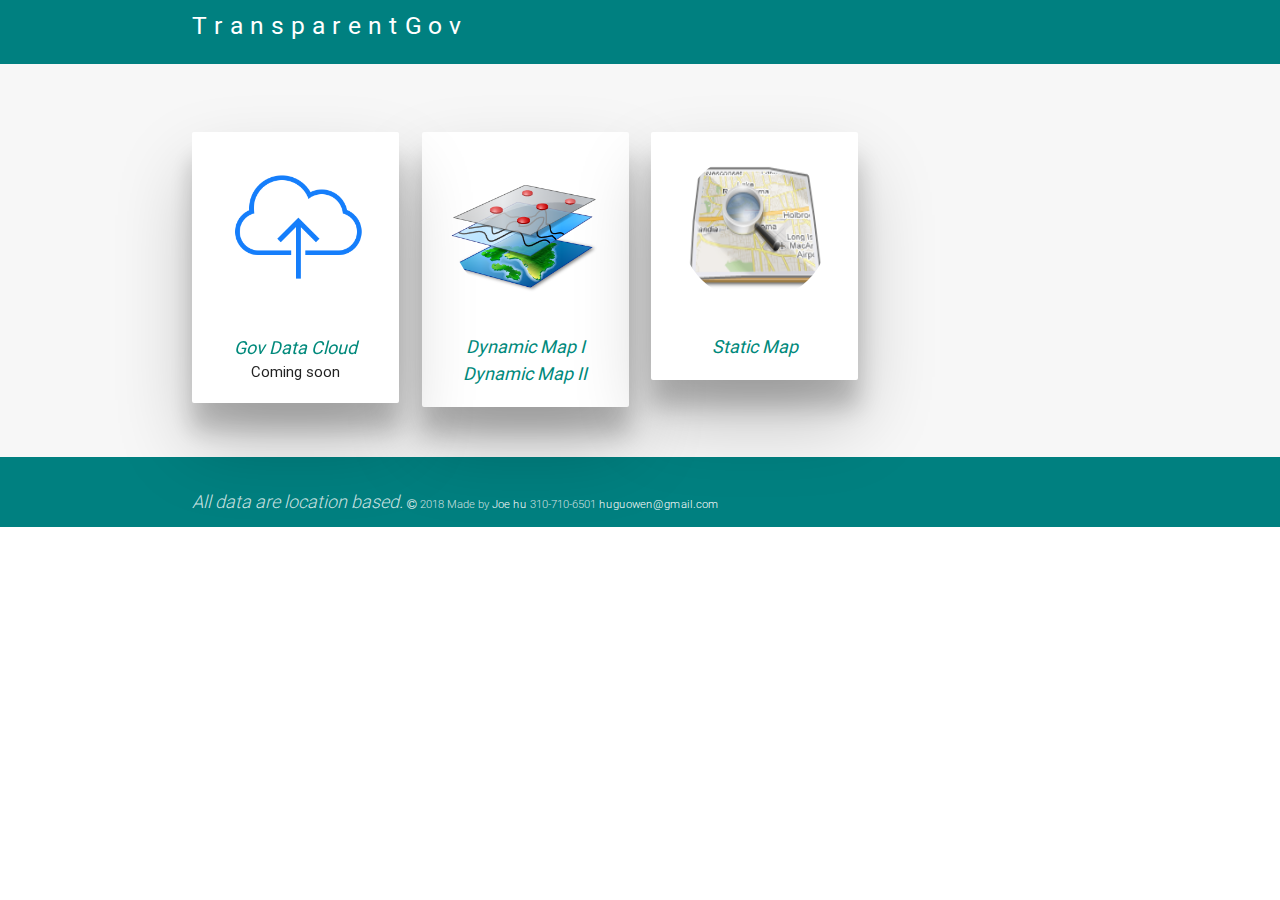
<file: transgov3/index.html>
﻿<!DOCTYPE html>
<html>
<head>
    <meta http-equiv="Content-Type" content="text/html; charset=UTF-8"/>
    <meta name="viewport" content="width=device-width, initial-scale=1, maximum-scale=1.0, user-scalable=no"/>
    <meta name="theme-color" content="#2196F3">
    <title>TransparentGov</title>

    <!-- CSS  -->
    <link href="min/plugin-min.css" type="text/css" rel="stylesheet">
    <!-- link href="min/custom-min.css" type="text/css" rel="stylesheet" -->
    <link href="css/style.css" type="text/css" rel="stylesheet" >
    
</head>
<body id="top" class="scrollspy">

<!-- Pre Loader -->
<div id="loader-wrapper">
    <div id="loader"></div>
 
    <div class="loader-section section-left"></div>
    <div class="loader-section section-right"></div>
 
</div>

<!--Navigation-->
 <div class="navbar-fixed">
    <nav id="nav_f" class="default_color" role="navigation">
        <div class="container">
            <div class="nav-wrapper">
              <a href="#" id="logo-container" class="brand-logo">
                  <h5 class="white-text">TransparentGov</h5>
              </a>
                
            </div>
        </div>
    </nav>
</div>


<!--

<!--Work- ->
<div class="section scrollspy" id="work">
    <div class="container">
        <h2 class="header text_b">All Data Are Location Based </h2>
        <div class="row">
            <div class="col s12 m4 l4">
               
               
                <div class="card z-depth-5">
                    <div class="card-image waves-effect waves-block waves-light">
                        <img class="activator" src="img/project1.jpg">
                    </div>
                    <div class="card-content">
                        <span class="card-title activator grey-text text-darken-4">Project Title <i class="mdi-navigation-more-vert right"></i></span>
                        <p><a href="#">Entering Data Hub</a></p>
                    </div>
                    <div class="card-reveal">
                        <span class="card-title grey-text text-darken-4">Project Title <i class="mdi-navigation-close right"></i></span>
                        <p>Here is some more information about this project that is only revealed once clicked on.</p>
                    </div>
                </div>
               
                
            </div>
            <div class="col s12 m4 l4">
                <div class="card z-depth-5">
                    <div class="card-image waves-effect waves-block waves-light">
                        <img class="activator" src="img/project2.jpeg">
                    </div>
                    <div class="card-content">
                        <span class="card-title activator grey-text text-darken-4">Project Title <i class="mdi-navigation-more-vert right"></i></span>
                        <p><a href="#">Project link</a></p>
                    </div>
                    <div class="card-reveal">
                        <span class="card-title grey-text text-darken-4">Project Title <i class="mdi-navigation-close right"></i></span>
                        <p>Here is some more information about this project that is only revealed once clicked on.</p>
                    </div>
                </div>
            </div>
            <div class="col s12 m4 l4">
                <div class="card z-depth-5">
                    <div class="card-image waves-effect waves-block waves-light">
                        <img class="activator" src="img/project3.png">
                    </div>
                    <div class="card-content">
                        <span class="card-title activator grey-text text-darken-4">Project Title <i class="mdi-navigation-more-vert right"></i></span>
                        <p><a href="#">Project link</a></p>
                    </div>
                    <div class="card-reveal">
                        <span class="card-title grey-text text-darken-4">Project Title <i class="mdi-navigation-close right"></i></span>
                        <p>Here is some more information about this project that is only revealed once clicked on.</p>
                    </div>
                </div>
            </div>
            <div class="col s12 m4 l4">
                <div class="card z-depth-5">
                    <div class="card-image waves-effect waves-block waves-light">
                        <img class="activator" src="img/project4.jpg">
                    </div>
                    <div class="card-content">
                        <span class="card-title activator grey-text text-darken-4">Project Title <i class="mdi-navigation-more-vert right"></i></span>
                        <p><a href="#">Project link</a></p>
                    </div>
                    <div class="card-reveal">
                        <span class="card-title grey-text text-darken-4">Project Title <i class="mdi-navigation-close right"></i></span>
                        <p>Here is some more information about this project that is only revealed once clicked on.</p>
                    </div>
                </div>
            </div>
            <div class="col s12 m4 l4">
                <div class="card z-depth-5">
                    <div class="card-image waves-effect waves-block waves-light">
                        <img class="activator" src="img/project5.png">
                    </div>
                    <div class="card-content">
                        <span class="card-title activator grey-text text-darken-4">Project Title <i class="mdi-navigation-more-vert right"></i></span>
                        <p><a href="#">Project link</a></p>
                    </div>
                    <div class="card-reveal">
                        <span class="card-title grey-text text-darken-4">Project Title <i class="mdi-navigation-close right"></i></span>
                        <p>Here is some more information about this project that is only revealed once clicked on.</p>
                    </div>
                </div>
            </div>
            <div class="col s12 m4 l4">
                <div class="card z-depth-5">
                    <div class="card-image waves-effect waves-block waves-light">
                        <img class="activator" src="img/project6.jpeg">
                    </div>
                    <div class="card-content">
                        <span class="card-title activator grey-text text-darken-4">Project Title <i class="mdi-navigation-more-vert right"></i></span>
                        <p><a href="#">Project link</a></p>
                    </div>
                    <div class="card-reveal">
                        <span class="card-title grey-text text-darken-4">Project Title <i class="mdi-navigation-close right"></i></span>
                        <p>Here is some more information about this project that is only revealed once clicked on.</p>
                    </div>
                </div>
            </div>
        </div>
    </div>
</div>

-->

<!--Team-->
<div class="section scrollspy" id="team">
    <div class="container">
        <!-- h6 class="header text_b"> All Data Are Location Based </h6 -->
        <div class="row">
            <div class="col s12 m3">
                
              <a href="http://glassgov.transparentgov.net" target="_blank">
                <div class="card card-avatar z-depth-5 waves-effect waves-block waves-light">
                    
                   
                    <div class="waves-effect waves-block waves-light">
                        <img class="activator" src="img/cloud1.png">
                    </div>
                    

                    
                    <div class="card-content">
                        
                        <span class="card-title activator grey-text text-darken-4">
                            
                            
                            <big> 
                                <em><a class="teal-text text-darken-1" href="http://glassgov.transparentgov.net" target="_blank">Gov Data Cloud</a></em>
                                </big>
                                
                            </br>
                                Coming soon 
                            
                        </span>
                           
                    </div>
                    
                    
                </div>
                
             </a>
            </div>
            
            
            
            <div class="col s12 m3">
                
               <a href="http://aspmap.transparentgov.net" target="_blank">
                <div class="card card-avatar z-depth-5">
                    <div class="waves-effect waves-block waves-light">
                        <img class="activator" src="img/gis1.png">
                    </div>
                    <div class="card-content">
                        <span class="card-title activator grey-text text-darken-4">
                            
                            <big><em><a class="teal-text text-darken-1" href="http://aspmap.transparentgov.net" target="_blank">Dynamic Map I</a></em></big>
                            </br>
                            <big><em><a class="teal-text text-darken-1" href="http://phpmap.transparentgov.net" target="_blank">Dynamic Map II</a></em></big>
                            
                        </span>
                        
                    </div>
                </div>
               </a>
                    
            </div>
           
            
            
            <div class="col s12 m3">
               <a href="http://pdfbay.transparentgov.net" target="_blank">
                <div class="card card-avatar z-depth-5">
                    <div class="waves-effect waves-block waves-light">
                        <img class="activator" src="img/map8.png">
                    </div>
                    <div class="card-content">
                        <span class="card-title activator grey-text text-darken-4">
                            <big><em><a class="teal-text text-darken-1" href="http://pdfbay.transparentgov.net" target="_blank">Static Map</a></em></big></span>
                        
                    </div>
                </div>
               </a>
            </div>
            
            <!--
            
             <div class="col s12 m3">
                <div class="card card-avatar z-depth-5">
                    <div class="waves-effect waves-block waves-light">
                        <img class="activator" src="img/map1.png">
                    </div>
                    <div class="card-content">
                        <span class="card-title activator grey-text text-darken-4">
                            
                            <small><em><a class="red-text text-darken-1" href="#">Interactive Map Gallery 2</a></em></small></span>
                        
                    </div>
                </div>
            </div>
            
            -->
            
        </div>
        
       
    </div>
    
</div>




<!--Footer-->
<footer id="contact" class="page-footer default_color scrollspy">
  
    <div class="footer-copyright default_color">
        <div class="container">
           <big><em>All data are location based. </em></big> 
           
           <small>
           <i class="fa fa-copyright"></i> 2018  Made by <a class="white-text" href="#">Joe hu</a> 310-710-6501 <a class="white-text" href="#">huguowen@gmail.com</a>
           </small>  
        </div>
    </div>
</footer>


    <!--  Scripts-->
    <script src="min/plugin-min.js"></script>
    <script src="min/custom-min.js"></script>
    <script src="js/index.js"></script>

    </body>
</html>
</file>
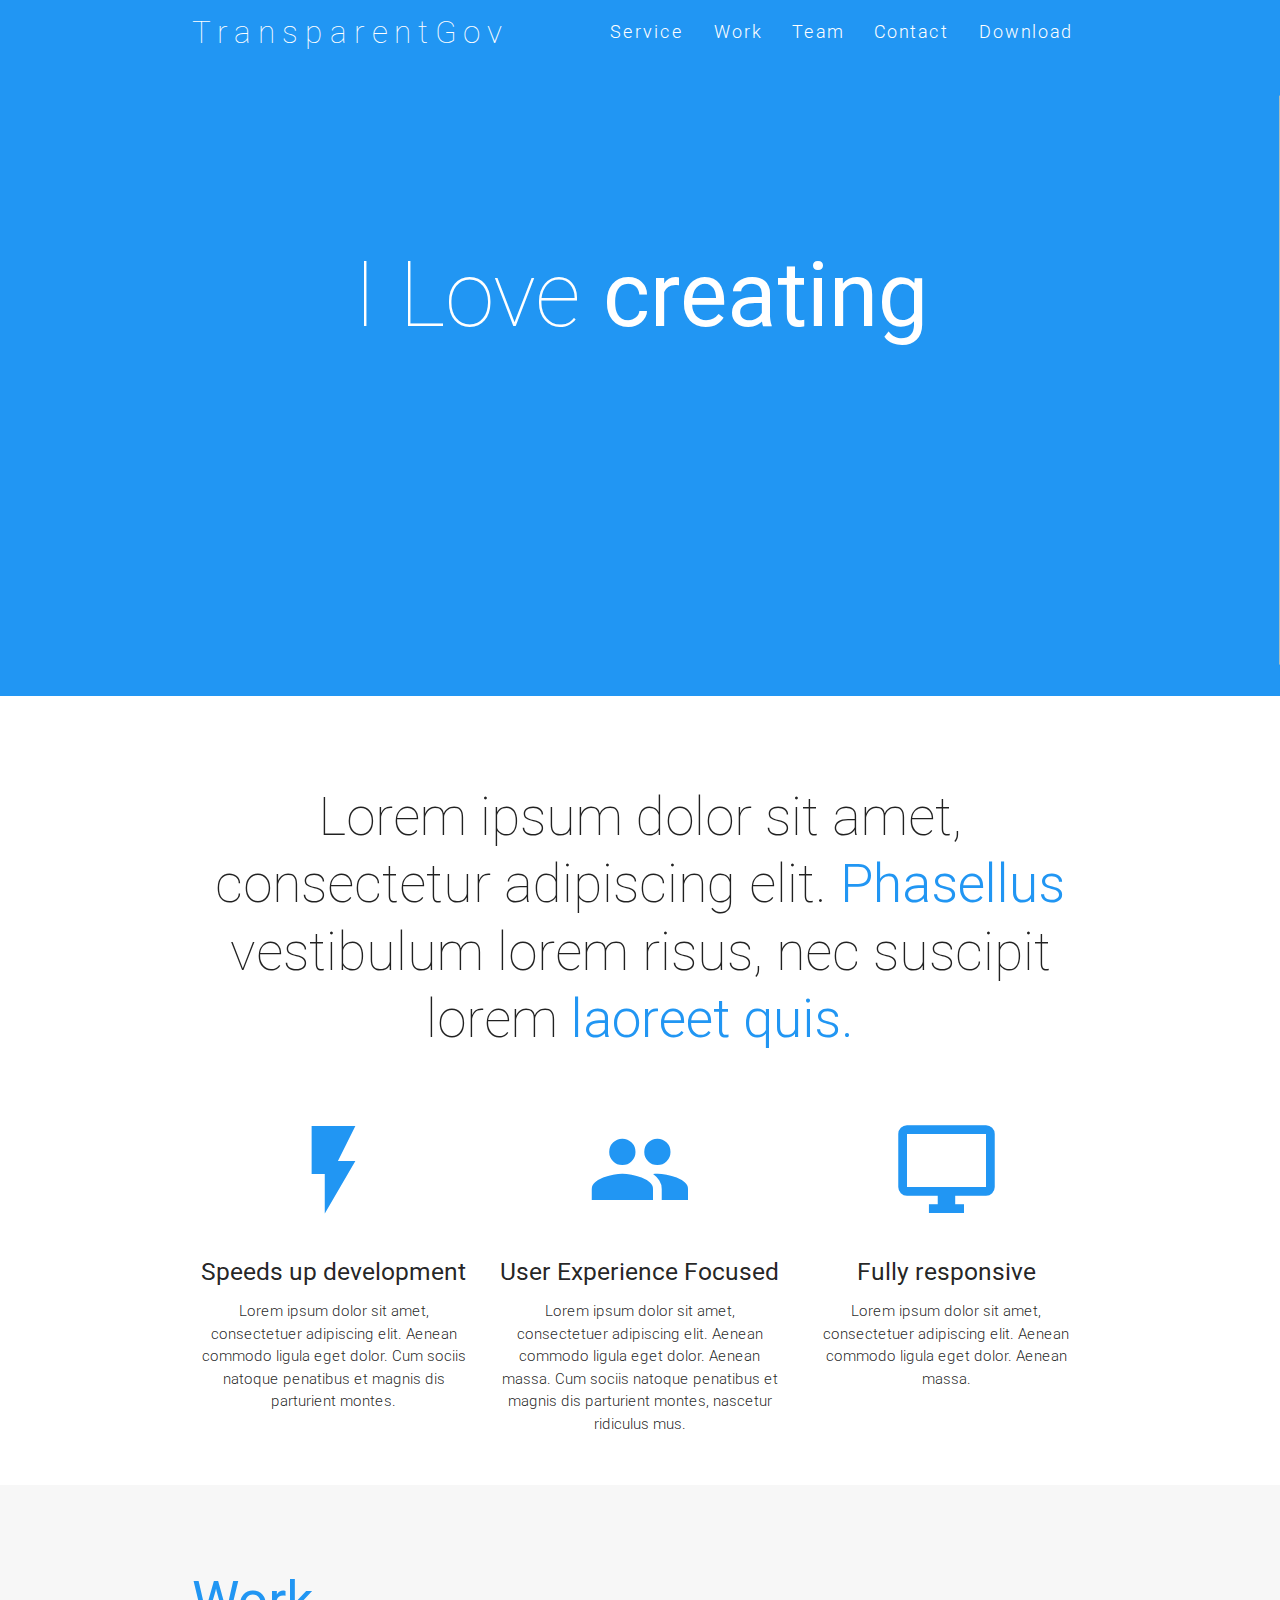
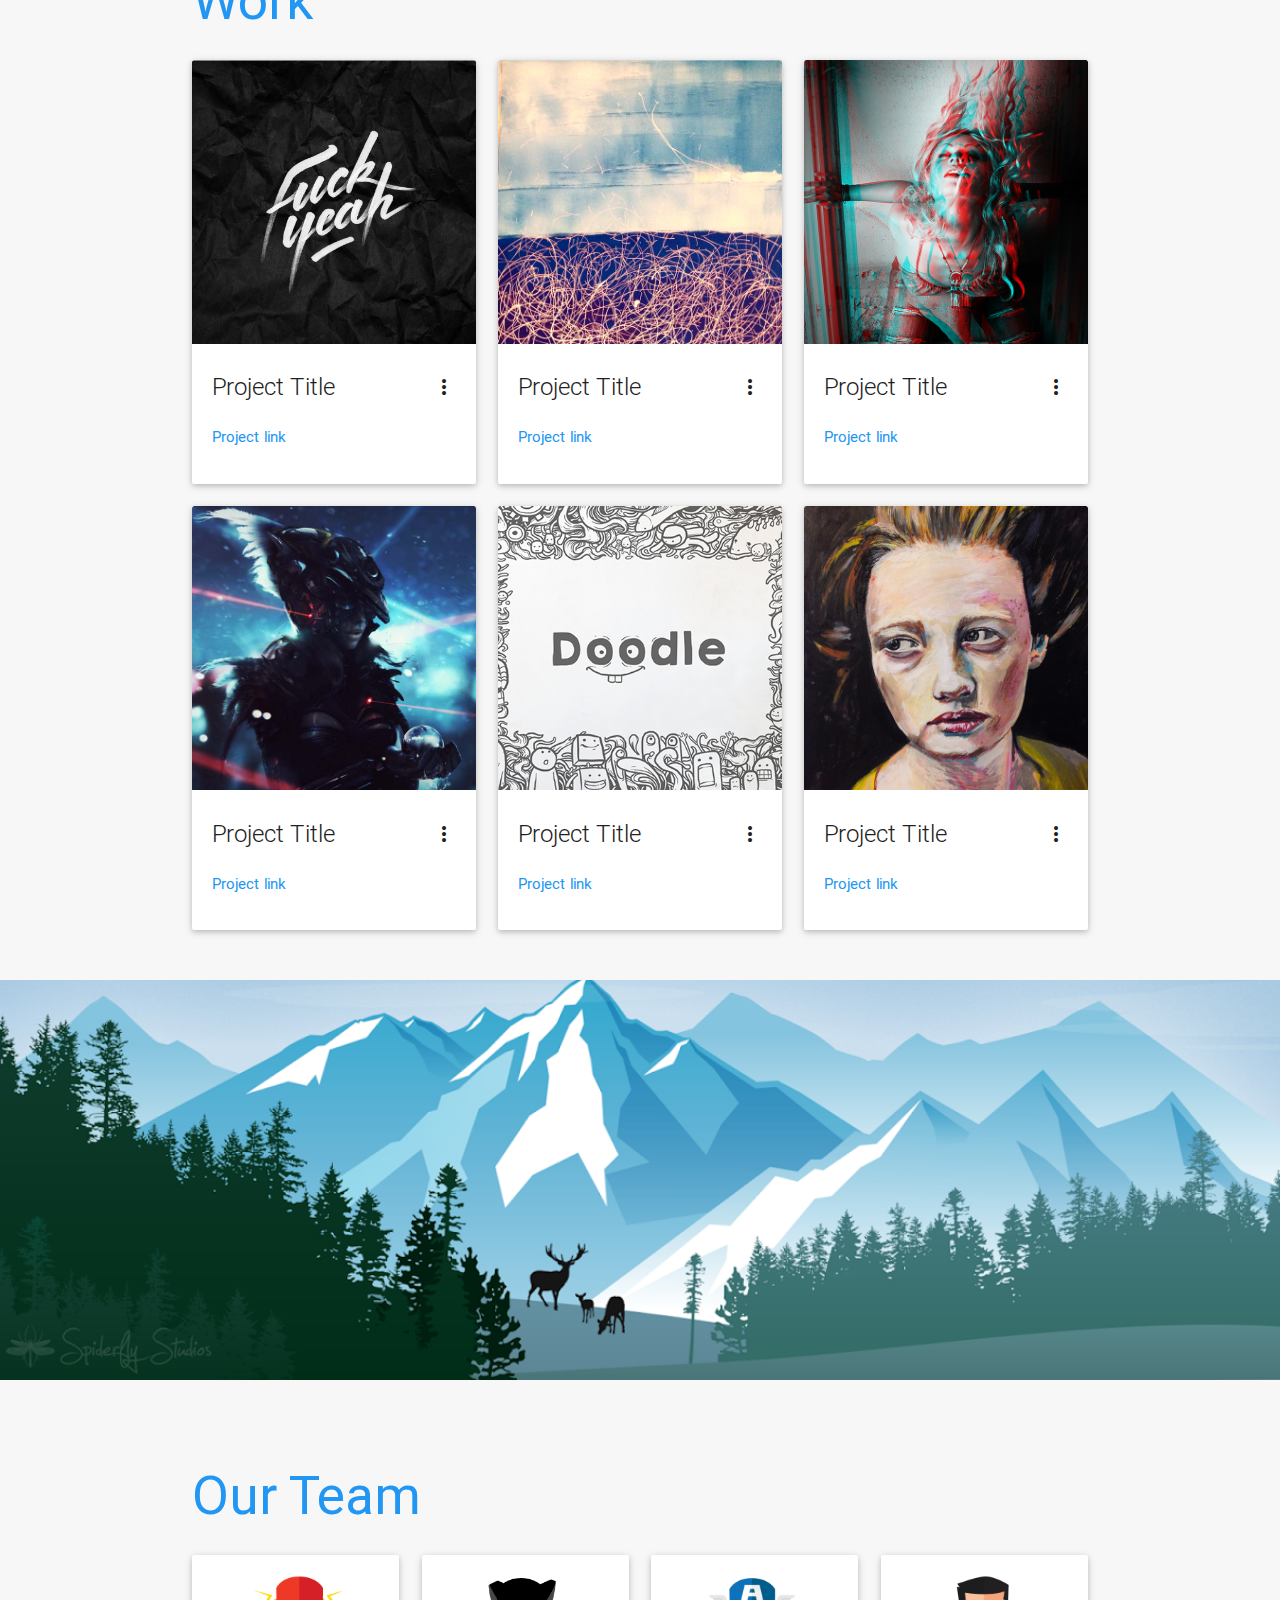
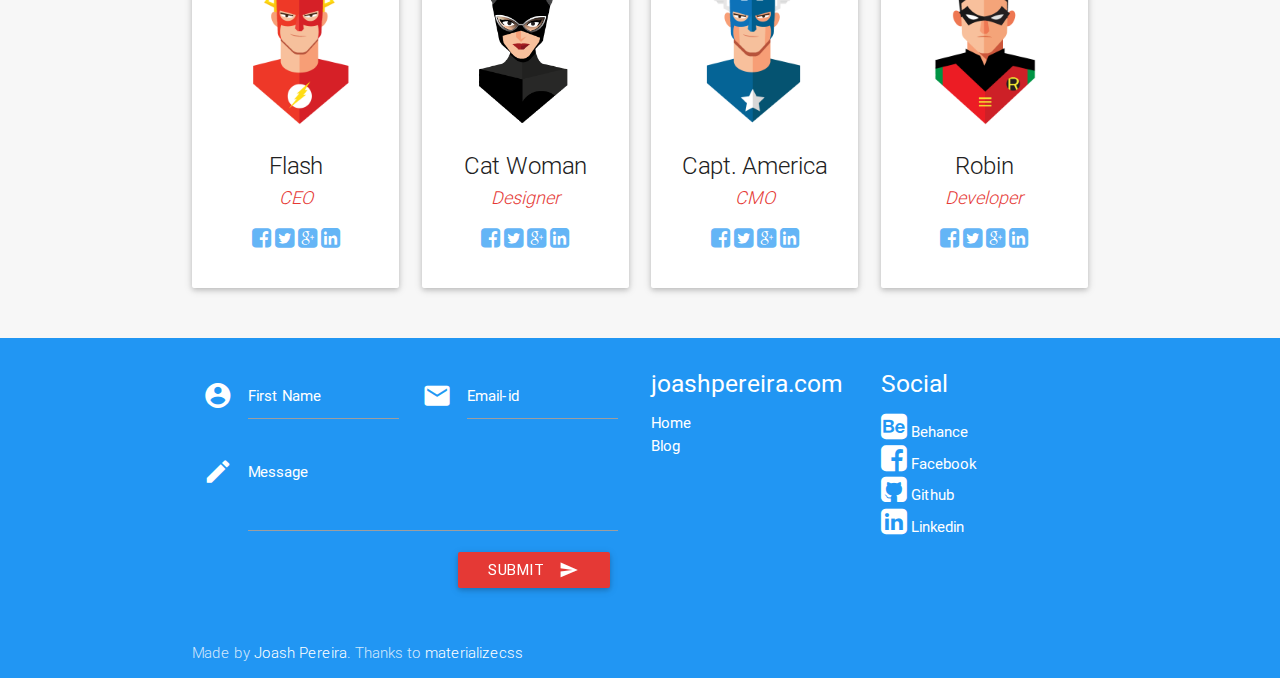
<file: transgov3/index_original.html>
<!DOCTYPE html>
<html>
<head>
    <meta http-equiv="Content-Type" content="text/html; charset=UTF-8"/>
    <meta name="viewport" content="width=device-width, initial-scale=1, maximum-scale=1.0, user-scalable=no"/>
    <meta name="theme-color" content="#2196F3">
    <title>Material UI One Page Theme</title>

    <!-- CSS  -->
    <link href="min/plugin-min.css" type="text/css" rel="stylesheet">
    <link href="min/custom-min.css" type="text/css" rel="stylesheet" >
</head>
<body id="top" class="scrollspy">

<!-- Pre Loader -->
<div id="loader-wrapper">
    <div id="loader"></div>
 
    <div class="loader-section section-left"></div>
    <div class="loader-section section-right"></div>
 
</div>

<!--Navigation-->
 <div class="navbar-fixed">
    <nav id="nav_f" class="default_color" role="navigation">
        <div class="container">
            <div class="nav-wrapper">
            <a href="#" id="logo-container" class="brand-logo">TransparentGov</a>
                <ul class="right hide-on-med-and-down">
                    <li><a href="#intro">Service</a></li>
                    <li><a href="#work">Work</a></li>
                    <li><a href="#team">Team</a></li>
                    <li><a href="#contact">Contact</a></li>
                    <li><a href="https://github.com/joashp/material-design-template" target="_blank">Download</a></li>
                </ul>
                <ul id="nav-mobile" class="side-nav">
                    <li><a href="#intro">Service</a></li>
                    <li><a href="#work">Work</a></li>
                    <li><a href="#team">Team</a></li>
                    <li><a href="#contact">Contact</a></li>
                    <li><a href="https://github.com/joashp/material-design-template" target="_blank">Download</a></li>
                </ul>
            <a href="#" data-activates="nav-mobile" class="button-collapse"><i class="mdi-navigation-menu"></i></a>
            </div>
        </div>
    </nav>
</div>

<!--Hero-->
<div class="section no-pad-bot" id="index-banner">
    <div class="container">
        <h1 class="text_h center header cd-headline letters type">
            <span>I Love</span> 
            <span class="cd-words-wrapper waiting">
                <b class="is-visible">creating</b>
                <b>designing</b>
                <b>developing</b>
            </span>
        </h1>
    </div>
</div>

<!--Intro and service-->
<div id="intro" class="section scrollspy">
    <div class="container">
        <div class="row">
            <div  class="col s12">
                <h2 class="center header text_h2"> Lorem ipsum dolor sit amet, consectetur adipiscing elit. <span class="span_h2"> Phasellus  </span>vestibulum lorem risus, nec suscipit lorem <span class="span_h2"> laoreet quis.</span> </h2>
            </div>

            <div  class="col s12 m4 l4">
                <div class="center promo promo-example">
                    <i class="mdi-image-flash-on"></i>
                    <h5 class="promo-caption">Speeds up development</h5>
                    <p class="light center">Lorem ipsum dolor sit amet, consectetuer adipiscing elit. Aenean commodo ligula eget dolor. Cum sociis natoque penatibus et magnis dis parturient montes.</p>
                </div>
            </div>
            <div class="col s12 m4 l4">
                <div class="center promo promo-example">
                    <i class="mdi-social-group"></i>
                    <h5 class="promo-caption">User Experience Focused</h5>
                    <p class="light center">Lorem ipsum dolor sit amet, consectetuer adipiscing elit. Aenean commodo ligula eget dolor. Aenean massa. Cum sociis natoque penatibus et magnis dis parturient montes, nascetur ridiculus mus.</p>
                </div>
            </div>
            <div class="col s12 m4 l4">
                <div class="center promo promo-example">
                    <i class="mdi-hardware-desktop-windows"></i>
                    <h5 class="promo-caption">Fully responsive</h5>
                    <p class="light center">Lorem ipsum dolor sit amet, consectetuer adipiscing elit. Aenean commodo ligula eget dolor. Aenean massa.</p>
                </div>
            </div>
        </div>
    </div>
</div>

<!--Work-->
<div class="section scrollspy" id="work">
    <div class="container">
        <h2 class="header text_b">Work </h2>
        <div class="row">
            <div class="col s12 m4 l4">
                <div class="card">
                    <div class="card-image waves-effect waves-block waves-light">
                        <img class="activator" src="img/project1.jpg">
                    </div>
                    <div class="card-content">
                        <span class="card-title activator grey-text text-darken-4">Project Title <i class="mdi-navigation-more-vert right"></i></span>
                        <p><a href="#">Project link</a></p>
                    </div>
                    <div class="card-reveal">
                        <span class="card-title grey-text text-darken-4">Project Title <i class="mdi-navigation-close right"></i></span>
                        <p>Here is some more information about this project that is only revealed once clicked on.</p>
                    </div>
                </div>
            </div>
            <div class="col s12 m4 l4">
                <div class="card">
                    <div class="card-image waves-effect waves-block waves-light">
                        <img class="activator" src="img/project2.jpeg">
                    </div>
                    <div class="card-content">
                        <span class="card-title activator grey-text text-darken-4">Project Title <i class="mdi-navigation-more-vert right"></i></span>
                        <p><a href="#">Project link</a></p>
                    </div>
                    <div class="card-reveal">
                        <span class="card-title grey-text text-darken-4">Project Title <i class="mdi-navigation-close right"></i></span>
                        <p>Here is some more information about this project that is only revealed once clicked on.</p>
                    </div>
                </div>
            </div>
            <div class="col s12 m4 l4">
                <div class="card">
                    <div class="card-image waves-effect waves-block waves-light">
                        <img class="activator" src="img/project3.png">
                    </div>
                    <div class="card-content">
                        <span class="card-title activator grey-text text-darken-4">Project Title <i class="mdi-navigation-more-vert right"></i></span>
                        <p><a href="#">Project link</a></p>
                    </div>
                    <div class="card-reveal">
                        <span class="card-title grey-text text-darken-4">Project Title <i class="mdi-navigation-close right"></i></span>
                        <p>Here is some more information about this project that is only revealed once clicked on.</p>
                    </div>
                </div>
            </div>
            <div class="col s12 m4 l4">
                <div class="card">
                    <div class="card-image waves-effect waves-block waves-light">
                        <img class="activator" src="img/project4.jpg">
                    </div>
                    <div class="card-content">
                        <span class="card-title activator grey-text text-darken-4">Project Title <i class="mdi-navigation-more-vert right"></i></span>
                        <p><a href="#">Project link</a></p>
                    </div>
                    <div class="card-reveal">
                        <span class="card-title grey-text text-darken-4">Project Title <i class="mdi-navigation-close right"></i></span>
                        <p>Here is some more information about this project that is only revealed once clicked on.</p>
                    </div>
                </div>
            </div>
            <div class="col s12 m4 l4">
                <div class="card">
                    <div class="card-image waves-effect waves-block waves-light">
                        <img class="activator" src="img/project5.png">
                    </div>
                    <div class="card-content">
                        <span class="card-title activator grey-text text-darken-4">Project Title <i class="mdi-navigation-more-vert right"></i></span>
                        <p><a href="#">Project link</a></p>
                    </div>
                    <div class="card-reveal">
                        <span class="card-title grey-text text-darken-4">Project Title <i class="mdi-navigation-close right"></i></span>
                        <p>Here is some more information about this project that is only revealed once clicked on.</p>
                    </div>
                </div>
            </div>
            <div class="col s12 m4 l4">
                <div class="card">
                    <div class="card-image waves-effect waves-block waves-light">
                        <img class="activator" src="img/project6.jpeg">
                    </div>
                    <div class="card-content">
                        <span class="card-title activator grey-text text-darken-4">Project Title <i class="mdi-navigation-more-vert right"></i></span>
                        <p><a href="#">Project link</a></p>
                    </div>
                    <div class="card-reveal">
                        <span class="card-title grey-text text-darken-4">Project Title <i class="mdi-navigation-close right"></i></span>
                        <p>Here is some more information about this project that is only revealed once clicked on.</p>
                    </div>
                </div>
            </div>
        </div>
    </div>
</div>

<!--Parallax-->
<div class="parallax-container">
    <div class="parallax"><img src="img/parallax1.png"></div>
</div>

<!--Team-->
<div class="section scrollspy" id="team">
    <div class="container">
        <h2 class="header text_b"> Our Team </h2>
        <div class="row">
            <div class="col s12 m3">
                <div class="card card-avatar">
                    <div class="waves-effect waves-block waves-light">
                        <img class="activator" src="img/avatar1.png">
                    </div>
                    <div class="card-content">
                        <span class="card-title activator grey-text text-darken-4">Flash <br/>
                            <small><em><a class="red-text text-darken-1" href="#">CEO</a></em></small></span>
                        <p>
                            <a class="blue-text text-lighten-2" href="https://www.facebook.com/joash.c.pereira">
                                <i class="fa fa-facebook-square"></i>
                            </a>
                            <a class="blue-text text-lighten-2" href="https://twitter.com/im_joash">
                                <i class="fa fa-twitter-square"></i>
                            </a>
                            <a class="blue-text text-lighten-2" href="https://plus.google.com/u/0/+JoashPereira">
                                <i class="fa fa-google-plus-square"></i>
                            </a>
                            <a class="blue-text text-lighten-2" href="https://www.linkedin.com/in/joashp">
                                <i class="fa fa-linkedin-square"></i>
                            </a>
                        </p>
                    </div>
                </div>
            </div>
            <div class="col s12 m3">
                <div class="card card-avatar">
                    <div class="waves-effect waves-block waves-light">
                        <img class="activator" src="img/avatar2.png">
                    </div>
                    <div class="card-content">
                        <span class="card-title activator grey-text text-darken-4">Cat Woman<br/>
                            <small><em><a class="red-text text-darken-1" href="#">Designer</a></em></small>
                        </span>
                        <p>
                            <a class="blue-text text-lighten-2" href="https://www.facebook.com/joash.c.pereira">
                                <i class="fa fa-facebook-square"></i>
                            </a>
                            <a class="blue-text text-lighten-2" href="https://twitter.com/im_joash">
                                <i class="fa fa-twitter-square"></i>
                            </a>
                            <a class="blue-text text-lighten-2" href="https://plus.google.com/u/0/+JoashPereira">
                                <i class="fa fa-google-plus-square"></i>
                            </a>
                            <a class="blue-text text-lighten-2" href="https://www.linkedin.com/in/joashp">
                                <i class="fa fa-linkedin-square"></i>
                            </a>
                        </p>
                    </div>
                </div>
            </div>
            <div class="col s12 m3">
                <div class="card card-avatar">
                    <div class="waves-effect waves-block waves-light">
                        <img class="activator" src="img/avatar3.png">
                    </div>
                    <div class="card-content">
                        <span class="card-title activator grey-text text-darken-4">
                            Capt. America <br/>
                            <small><em><a class="red-text text-darken-1" href="#">CMO</a></em></small></span>
                        <p>
                            <a class="blue-text text-lighten-2" href="https://www.facebook.com/joash.c.pereira">
                                <i class="fa fa-facebook-square"></i>
                            </a>
                            <a class="blue-text text-lighten-2" href="https://twitter.com/im_joash">
                                <i class="fa fa-twitter-square"></i>
                            </a>
                            <a class="blue-text text-lighten-2" href="https://plus.google.com/u/0/+JoashPereira">
                                <i class="fa fa-google-plus-square"></i>
                            </a>
                            <a class="blue-text text-lighten-2" href="https://www.linkedin.com/in/joashp">
                                <i class="fa fa-linkedin-square"></i>
                            </a>
                        </p>
                    </div>
                </div>
            </div>
            <div class="col s12 m3">
                <div class="card card-avatar">
                    <div class="waves-effect waves-block waves-light">
                        <img class="activator" src="img/avatar4.png">
                    </div>
                    <div class="card-content">
                        <span class="card-title activator grey-text text-darken-4">Robin<br/>
                            <small><em><a class="red-text text-darken-1" href="#">Developer</a></em></small></span>
                        <p>
                            <a class="blue-text text-lighten-2" href="https://www.facebook.com/joash.c.pereira">
                                <i class="fa fa-facebook-square"></i>
                            </a>
                            <a class="blue-text text-lighten-2" href="https://twitter.com/im_joash">
                                <i class="fa fa-twitter-square"></i>
                            </a>
                            <a class="blue-text text-lighten-2" href="https://plus.google.com/u/0/+JoashPereira">
                                <i class="fa fa-google-plus-square"></i>
                            </a>
                            <a class="blue-text text-lighten-2" href="https://www.linkedin.com/in/joashp">
                                <i class="fa fa-linkedin-square"></i>
                            </a>
                        </p>
                    </div>
                </div>
            </div>
        </div>
    </div>
</div>

<!--Footer-->
<footer id="contact" class="page-footer default_color scrollspy">
    <div class="container">  
        <div class="row">
            <div class="col l6 s12">
                <form class="col s12" action="contact.php" method="post">
                    <div class="row">
                        <div class="input-field col s6">
                            <i class="mdi-action-account-circle prefix white-text"></i>
                            <input id="icon_prefix" name="name" type="text" class="validate white-text">
                            <label for="icon_prefix" class="white-text">First Name</label>
                        </div>
                        <div class="input-field col s6">
                            <i class="mdi-communication-email prefix white-text"></i>
                            <input id="icon_email" name="email" type="email" class="validate white-text">
                            <label for="icon_email" class="white-text">Email-id</label>
                        </div>
                        <div class="input-field col s12">
                            <i class="mdi-editor-mode-edit prefix white-text"></i>
                            <textarea id="icon_prefix2" name="message" class="materialize-textarea white-text"></textarea>
                            <label for="icon_prefix2" class="white-text">Message</label>
                        </div>
                        <div class="col offset-s7 s5">
                            <button class="btn waves-effect waves-light red darken-1" type="submit">Submit
                                <i class="mdi-content-send right white-text"></i>
                            </button>
                        </div>
                    </div>
                </form>
            </div>
            <div class="col l3 s12">
                <h5 class="white-text">joashpereira.com</h5>
                <ul>
                    <li><a class="white-text" href="http://www.joashpereira.com/">Home</a></li>
                    <li><a class="white-text" href="http://www.joashpereira.com/blog">Blog</a></li>
                </ul>
            </div>
            <div class="col l3 s12">
                <h5 class="white-text">Social</h5>
                <ul>
                    <li>
                        <a class="white-text" href="https://www.behance.net/joashp">
                            <i class="small fa fa-behance-square white-text"></i> Behance
                        </a>
                    </li>
                    <li>
                        <a class="white-text" href="https://www.facebook.com/joash.c.pereira">
                            <i class="small fa fa-facebook-square white-text"></i> Facebook
                        </a>
                    </li>
                    <li>
                        <a class="white-text" href="https://github.com/joashp">
                            <i class="small fa fa-github-square white-text"></i> Github
                        </a>
                    </li>
                    <li>
                        <a class="white-text" href="https://www.linkedin.com/in/joashp">
                            <i class="small fa fa-linkedin-square white-text"></i> Linkedin
                        </a>
                    </li>
                </ul>
            </div>
        </div>
    </div>
    <div class="footer-copyright default_color">
        <div class="container">
            Made by <a class="white-text" href="http://joashpereira.com">Joash Pereira</a>. Thanks to <a class="white-text" href="http://materializecss.com/">materializecss</a>
        </div>
    </div>
</footer>


    <!--  Scripts-->
    <script src="min/plugin-min.js"></script>
    <script src="min/custom-min.js"></script>

    </body>
</html>
</file>
<file: transgov3/min/custom-min.css>
.default_color{background-color:#2196F3 !important}.default_color_text{color:#2196F3 !important}.icon-block{padding:0
15px}#intro,#work,#team{padding-top:4rem}#index-banner{min-height:632px;max-height:864px;position:relative;background-color:#2196F3}#nav_f{box-shadow:none !important;-webkit-box-shadow:none !important}.text_h{padding:15% 0;font-size:6.0em;font-weight:100;color:white}.brand-logo{position:absolute;color:#fff;display:inline-block;font-size:2.1rem;font-style:normal;font-weight:100;padding:0;letter-spacing:7px}.text_h2{font-weight:100;margin-bottom:4%;line-height:4.5rem}.span_h2{font-weight:300;color:#2196F3}.text_b{color:#2196F3}.in{font-weight:400 !important;font-style:normal !important}.promo
i{color:#2196F3;font-size:7rem;display:block}.card-content
a{color:#2196F3}.card-content a:hover{color:#2196F3}#work,#team{background:rgb(247,247,247)}.text_pink{color:#EF9A9A}nav ul
a{font-size:1.2rem;color:#FFF;letter-spacing:2px;display:block;font-weight:300;padding:0px
15px}.cd-headline.type .cd-words-wrapper{vertical-align:top;overflow:hidden}.cd-headline.type .cd-words-wrapper::after{content:'';position:absolute;right:0;top:50%;bottom:auto;-webkit-transform:translateY(-50%);-moz-transform:translateY(-50%);-ms-transform:translateY(-50%);-o-transform:translateY(-50%);transform:translateY(-50%);height:90%;width:1px;background-color:#aebcb9}.cd-headline.type .cd-words-wrapper.waiting::after{-webkit-animation:cd-pulse 1s infinite;-moz-animation:cd-pulse 1s infinite;animation:cd-pulse 1s infinite}.cd-headline.type .cd-words-wrapper.selected{background-color:#FFF}.cd-headline.type .cd-words-wrapper.selected::after{visibility:hidden}.cd-headline.type .cd-words-wrapper.selected
b{color:#2196F3}.cd-headline.type
b{visibility:hidden}.cd-headline.type b.is-visible{visibility:visible}.cd-headline.type
i{position:absolute;visibility:hidden}.cd-headline.type
i.in{position:relative;visibility:visible}@-webkit-keyframes cd-pulse{0%{-webkit-transform:translateY(-50%) scale(1);opacity:1}40%{-webkit-transform:translateY(-50%) scale(0.9);opacity:0}100%{-webkit-transform:translateY(-50%) scale(0);opacity:0}}@-moz-keyframes cd-pulse{0%{-moz-transform:translateY(-50%) scale(1);opacity:1}40%{-moz-transform:translateY(-50%) scale(0.9);opacity:0}100%{-moz-transform:translateY(-50%) scale(0);opacity:0}}@keyframes cd-pulse{0%{-webkit-transform:translateY(-50%) scale(1);-moz-transform:translateY(-50%) scale(1);-ms-transform:translateY(-50%) scale(1);-o-transform:translateY(-50%) scale(1);transform:translateY(-50%) scale(1);opacity:1}40%{-webkit-transform:translateY(-50%) scale(0.9);-moz-transform:translateY(-50%) scale(0.9);-ms-transform:translateY(-50%) scale(0.9);-o-transform:translateY(-50%) scale(0.9);transform:translateY(-50%) scale(0.9);opacity:0}100%{-webkit-transform:translateY(-50%) scale(0);-moz-transform:translateY(-50%) scale(0);-ms-transform:translateY(-50%) scale(0);-o-transform:translateY(-50%) scale(0);transform:translateY(-50%) scale(0);opacity:0}}#preloader{position:fixed;top:0;left:0;right:0;bottom:0;background-color:#fff;z-index:1200}#status{width:200px;height:200px;position:absolute;left:50%;top:50%;background-image:url(/img/status.gif);background-repeat:no-repeat;background-position:center;margin:-100px 0 0 -100px}@media only screen and (max-width: 480px){.text_h{padding:4% 0;font-size:5em;font-weight:100;color:white}}input,textarea{border-bottom:1px solid #fff}nav a.button-collapse{left:-25px}.card-avatar .waves-effect{text-align:center;margin-top:20px}.card-avatar
img{height:150px;width:150px;border-radius:75px}.card-avatar .card-content{text-align:center}.card .card-content
p{margin:15px
0px}.card-avatar .card-content
i{font-size:1.5rem}.card-avatar .card-content .card-title{line-height:30px !important}.parallax-container{max-height:400px}footer.page-footer{margin-top:0px !important}
</file>
<file: transgov3/css/style.css>
/* Custom Stylesheet */
/**
 *
 * Made By Joash Pereira
 * Thanks for MaterializeCSS.com
 */

.default_color{background-color: teal !important}

.default_color_text{color: teal !important}

.icon-block {
    padding: 0 15px;
}

#intro, #work, #team {padding-top: 4rem;}


#index-banner {
    min-height: 632px;
    max-height: 864px;
    position: relative;
    background-color: teal;
}

#nav_f{
    box-shadow: none !important; 
    -webkit-box-shadow:none !important;
}

.text_h {
    padding: 15% 0;
    font-size: 6.0em;
    font-weight: 100;
    color:white;
}

.brand-logo{
    position: absolute;
    color: #fff;
    display: inline-block;
    font-size: 2.1rem;
    font-style: normal;
    font-weight: 100;
    padding: 0;
    letter-spacing: 7px;
}

.text_h2 {font-weight: 100;margin-bottom: 4%; line-height: 4.5rem;}

.span_h2 {font-weight: 300;color: teal;}

.text_b{color: teal;}

.in{font-weight: 400 !important; font-style: normal !important;}

.promo i {
    color: teal;
    font-size: 7rem;
    display: block;
}
.card-content a {color: teal;}

.card-content a:hover {color: teal;}

#work, #team{background: rgb(247, 247, 247);}

.text_pink{color:#EF9A9A;}

nav ul a {
    font-size: 1.2rem;
    color: #FFF;
    letter-spacing: 2px;
    display: block;
    font-weight: 300;
    padding: 0px 15px;
}

.cd-headline.type .cd-words-wrapper {
    vertical-align: top;
    overflow: hidden;
}

.cd-headline.type .cd-words-wrapper::after {
    /* vertical bar */
    content: '';
    position: absolute;
    right: 0;
    top: 50%;
    bottom: auto;
    -webkit-transform: translateY(-50%);
    -moz-transform: translateY(-50%);
    -ms-transform: translateY(-50%);
    -o-transform: translateY(-50%);
    transform: translateY(-50%);
    height: 90%;
    width: 1px;
    background-color: #aebcb9;
}

.cd-headline.type .cd-words-wrapper.waiting::after {
    -webkit-animation: cd-pulse 1s infinite;
    -moz-animation: cd-pulse 1s infinite;
    animation: cd-pulse 1s infinite;
}
.cd-headline.type .cd-words-wrapper.selected {
    background-color: #FFF;
}

.cd-headline.type .cd-words-wrapper.selected::after {
    visibility: hidden;
}

.cd-headline.type .cd-words-wrapper.selected b {
    color: teal;
}

.cd-headline.type b {
    visibility: hidden;
}

.cd-headline.type b.is-visible {
    visibility: visible;
}

.cd-headline.type i {
    position: absolute;
    visibility: hidden;
}
.cd-headline.type i.in {
    position: relative;
    visibility: visible;
}

@-webkit-keyframes cd-pulse {
    0% {
        -webkit-transform: translateY(-50%) scale(1);
        opacity: 1;
    }
    40% {
        -webkit-transform: translateY(-50%) scale(0.9);
        opacity: 0;
    }
    100% {
        -webkit-transform: translateY(-50%) scale(0);
        opacity: 0;
    }
}
@-moz-keyframes cd-pulse {
    0% {
        -moz-transform: translateY(-50%) scale(1);
        opacity: 1;
    }
    40% {
        -moz-transform: translateY(-50%) scale(0.9);
        opacity: 0;
    }
    100% {
        -moz-transform: translateY(-50%) scale(0);
        opacity: 0;
    }
}

@keyframes cd-pulse {
    0% {
        -webkit-transform: translateY(-50%) scale(1);
        -moz-transform: translateY(-50%) scale(1);
        -ms-transform: translateY(-50%) scale(1);
        -o-transform: translateY(-50%) scale(1);
        transform: translateY(-50%) scale(1);
        opacity: 1;
    }
    40% {
        -webkit-transform: translateY(-50%) scale(0.9);
        -moz-transform: translateY(-50%) scale(0.9);
        -ms-transform: translateY(-50%) scale(0.9);
        -o-transform: translateY(-50%) scale(0.9);
        transform: translateY(-50%) scale(0.9);
        opacity: 0;
    }
    100% {
        -webkit-transform: translateY(-50%) scale(0);
        -moz-transform: translateY(-50%) scale(0);
        -ms-transform: translateY(-50%) scale(0);
        -o-transform: translateY(-50%) scale(0);
        transform: translateY(-50%) scale(0);
        opacity: 0;
    }
}


/* Preloader */
#preloader {
    position: fixed;
    top:0;
    left:0;
    right:0;
    bottom:0;
    background-color:#fff; /* change if the mask should have another color then white */
    z-index:1200; /* makes sure it stays on top */
}

#status {
    width:200px;
    height:200px;
    position:absolute;
    left:50%; /* centers the loading animation horizontally one the screen */
    top:50%; /* centers the loading animation vertically one the screen */
    background-image:url(../img/status.gif); /* path to your loading animation */
    background-repeat:no-repeat;
    background-position:center;
    margin:-100px 0 0 -100px; /* is width and height divided by two */
}

@media only screen and (max-width: 480px) {
    .text_h {
        padding: 4% 0;
        font-size: 5em;
        font-weight: 100;
        color: white;
    }
}

input, textarea {
    border-bottom: 1px solid #fff;
}

nav a.button-collapse {
    left: -25px;
}

.card-avatar .waves-effect {
    text-align: center;
    margin-top: 20px;
}

.card-avatar img {
    height: 150px;
    width: 150px;
    border-radius: 75px;
}

.card-avatar .card-content {
    text-align: center;
}

.card .card-content p {
    margin: 15px 0px;
}

.card-avatar .card-content i {
   font-size: 1.5rem;
}

.card-avatar .card-content .card-title {
    line-height: 30px !important;
}

.parallax-container {
    max-height: 400px;
}

footer.page-footer {
    margin-top: 0px !important;
}
</file>
